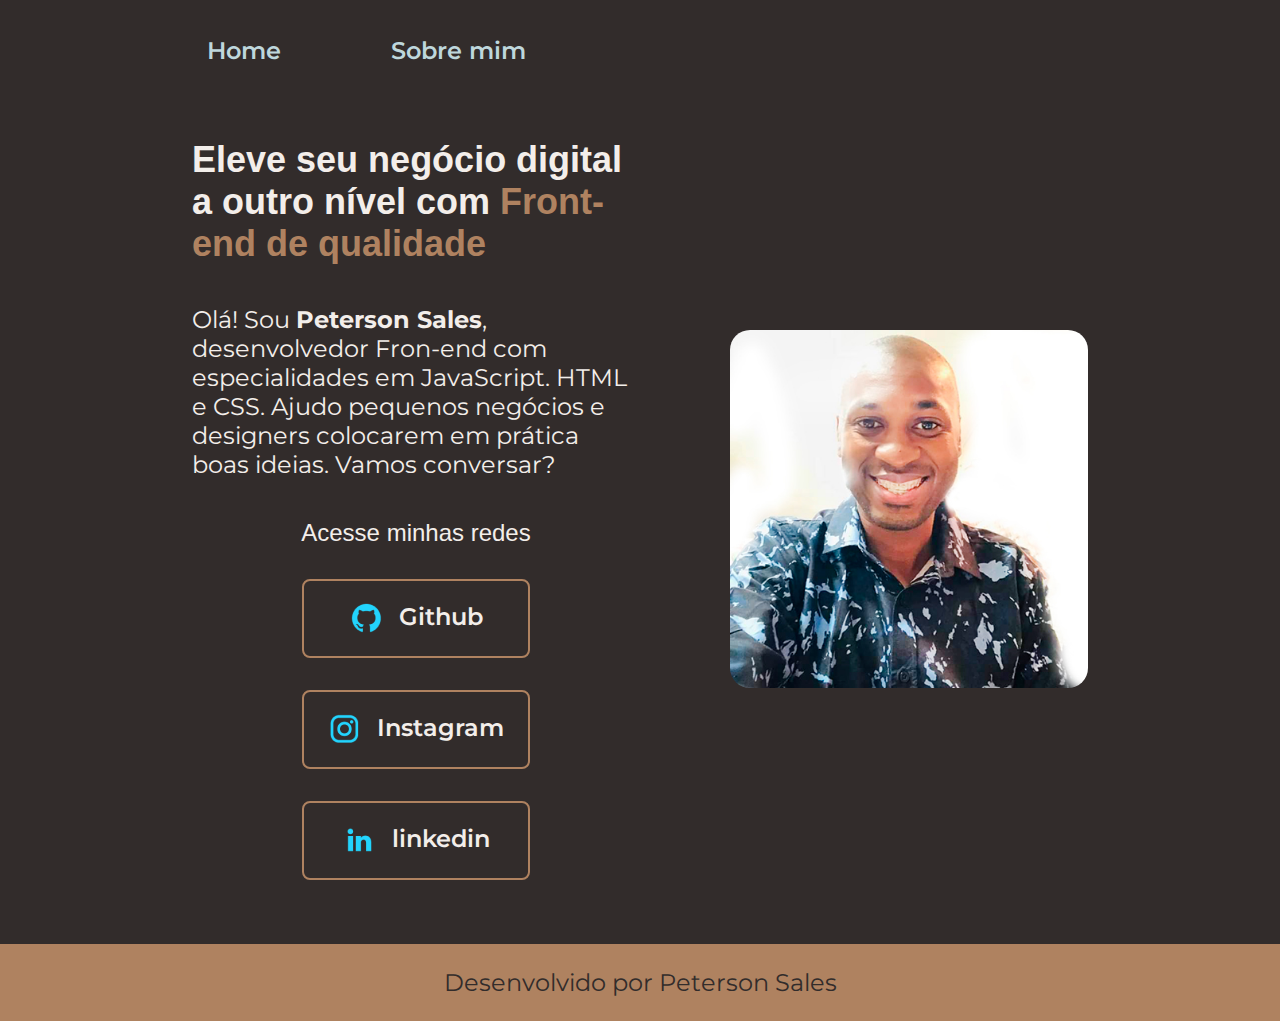
<file: index.html>
<!DOCTYPE html>
<html lang="pt-br">
  <head>
    <meta charset="UTF-8" />
    <meta name="viewport" content="width=device-width, initial-scale=1.0" />
    <link rel="stylesheet" href="style/style.css">
    <title>Portfólio</title>
  </head>

  
        <header class="cabecalho">

          <nav class="cabecalho__menu">
            <a class="cabecalho__menu__link" href="index.html">Home</a>
            <a class="cabecalho__menu__link" href="about.html">Sobre mim</a>
          </nav>

        </header> 
    
      <main class="apresentacao">
         <section class="apresentacao__conteudo">

            <h1 class="apresentacao__conteudo__titulo">
              Eleve seu negócio digital a outro nível com <span class="titulo-destaque">Front-end de qualidade</span>
            </h1>
          
            <p class="apresentacao__conteudo__texto"> Olá! Sou <strong  class="nome">Peterson Sales</strong>, desenvolvedor Fron-end com especialidades em JavaScript. HTML e CSS. Ajudo pequenos negócios e designers colocarem em prática boas ideias. Vamos conversar?

            </p>

            <div class="apresentacao__links">

              <h2 class="apresentacao__links__subtitulo">Acesse minhas redes</h2>
              <a class="apresentacao__links__navegacao" href="https://github.com/petersonsales">
              <img src="assets/github.png" alt="github">
              Github
              </a>

              <a class="apresentacao__links__navegacao" href="https://instagram.com/_petersonsales">
                <img src="./assets/instagram.png" alt="instagram">
                Instagram
              </a>

              <a class="apresentacao__links__navegacao" href="https://www.linkedin.com/in/peterson-sales-gomes-38355b278/">
                <img src="assets/linkedin.png" alt="linkedin">
                linkedin
              </a>

            </div>

          </section>
  
          <img class="apresentacao__imagem" src="assets/peterson.jpg" alt="foto do Peterson Sales programando">
      
      </main>
      <footer class="rodape">Desenvolvido por Peterson Sales</footer>
      
  </body>
</html>
</file>
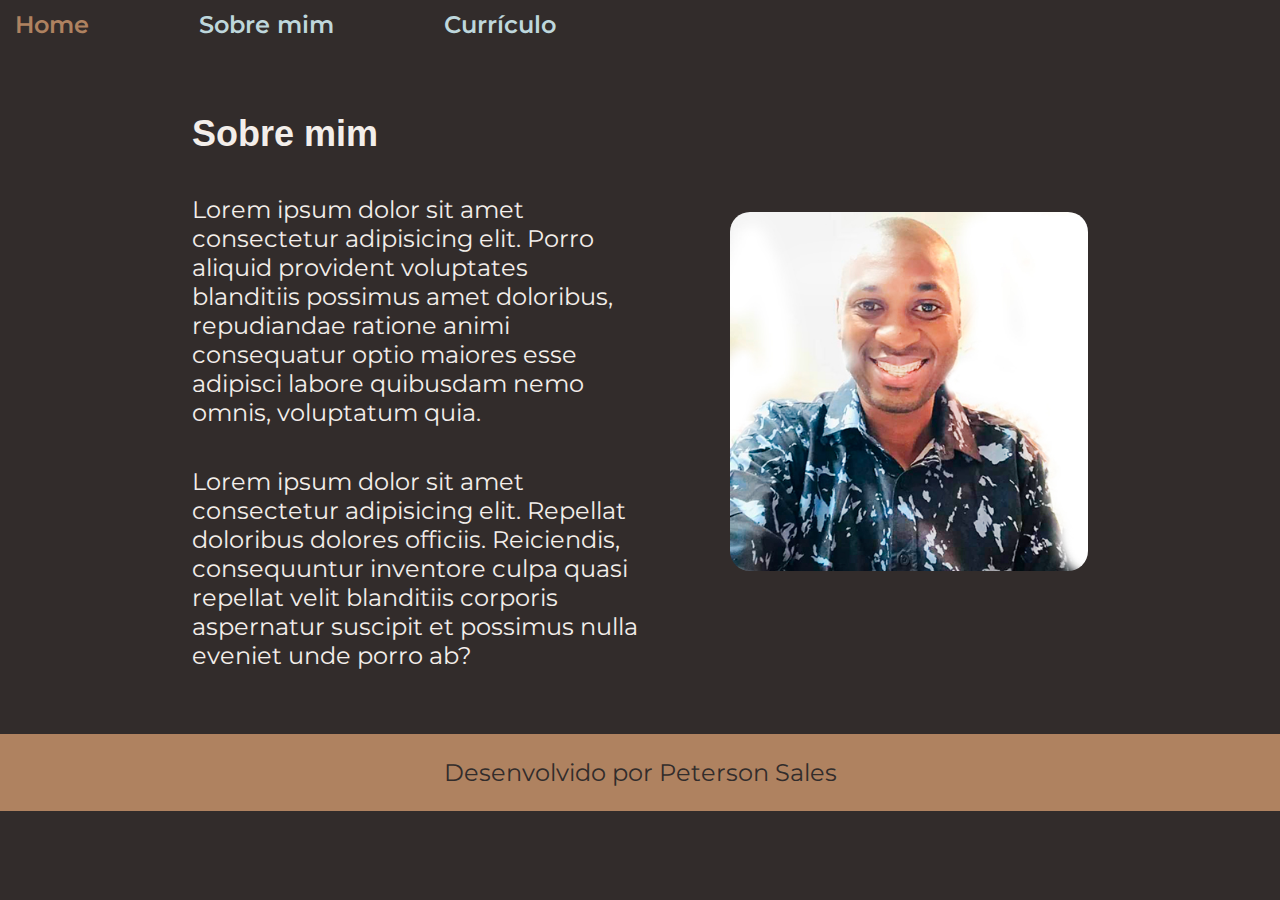
<file: about.html>
<!DOCTYPE html>
<html lang="pt-br">
<head>
    <meta charset="UTF-8">
    <meta name="viewport" content="width=device-width, initial-scale=1.0">
    <link rel="stylesheet" href="style/style.css">
    <title>Sobre mim</title>
</head>
<body>
    <header>

        <nav class="cabecalho__menu">
            <a class="cabecalho__menu__link" href="index.html">Home</a>
            <a class="cabecalho__menu__link" href="about.html">Sobre mim</a>
            <a class="cabecalho__menu__link" href="curriculo.html">Currículo</a>
        </nav>

    </header>

    <main class="apresentacao">
        <section class="apresentacao__conteudo">
            <h1 class="apresentacao__conteudo__titulo">Sobre mim</h1>
            <p class="apresentacao__conteudo__texto">Lorem ipsum dolor sit amet consectetur adipisicing elit. Porro aliquid provident voluptates blanditiis possimus amet doloribus, repudiandae ratione animi consequatur optio maiores esse adipisci labore quibusdam nemo omnis, voluptatum quia.</p>
            <p class="apresentacao__conteudo__texto">Lorem ipsum dolor sit amet consectetur adipisicing elit. Repellat doloribus dolores officiis. Reiciendis, consequuntur inventore culpa quasi repellat velit blanditiis corporis aspernatur suscipit et possimus nulla eveniet unde porro ab?</p>
        </section>
        <img class="apresentacao__imagem" src="assets/peterson.jpg" alt="peterson_sales">
    </main>

    <footer class="rodape">
        Desenvolvido por Peterson Sales
    </footer>

</body>
</html>
</file>
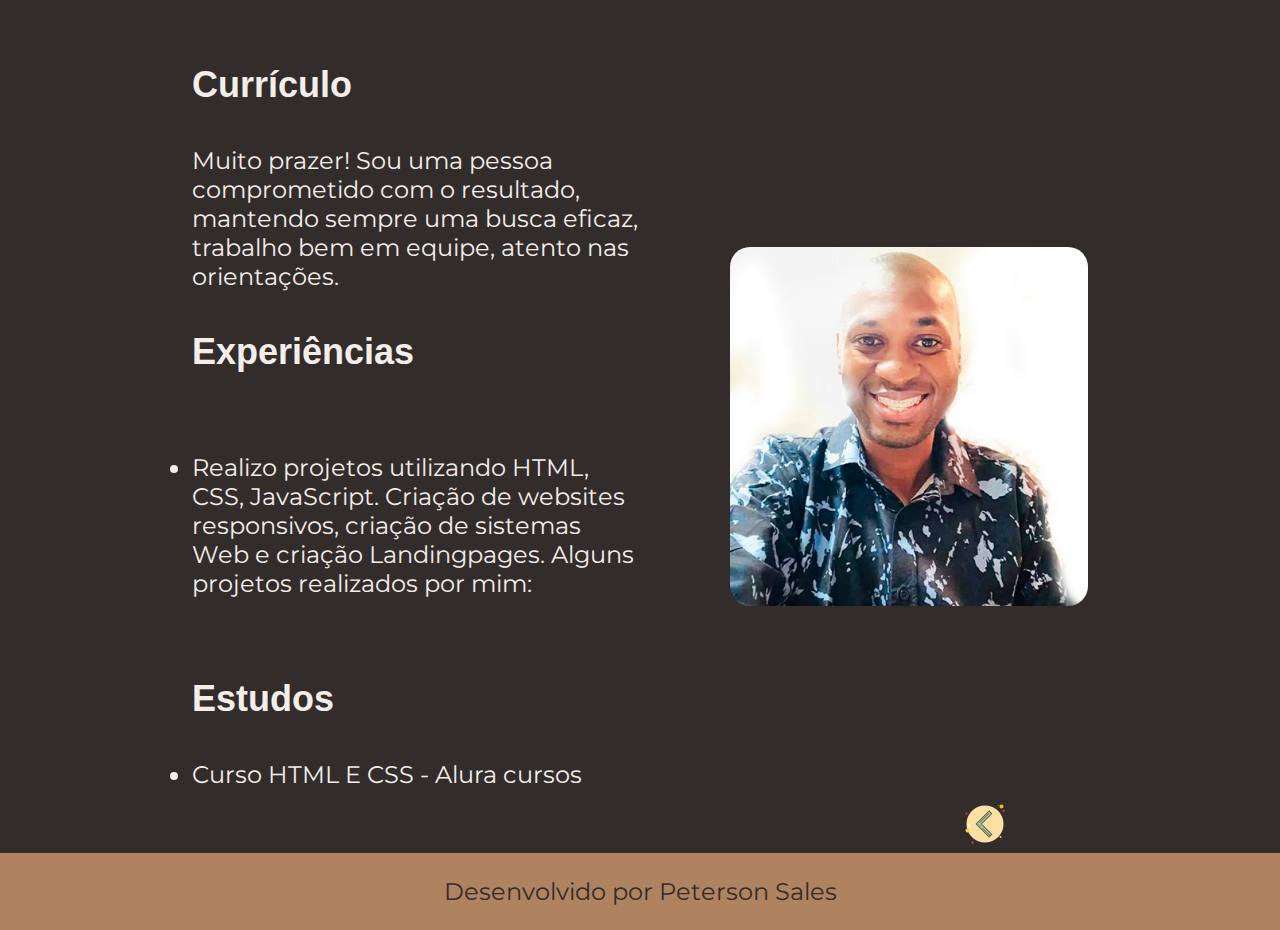
<file: curriculo.html>
<!DOCTYPE html>
<html lang="pt-br">
  <head>
    <meta charset="UTF-8" />
    <meta name="viewport" content="width=device-width, initial-scale=1.0" />
    <link rel="stylesheet" href="style/style.css">
    <title>Currículo</title>
  </head>
  <body>
    <main class="apresentacao">
      <section class="apresentacao__conteudo">
        <h1 class="apresentacao__conteudo__titulo">Currículo</h1>

        <p class="apresentacao__conteudo__texto">
          Muito prazer! Sou uma pessoa comprometido com o resultado, mantendo
          sempre uma busca eficaz, trabalho bem em equipe, atento nas
          orientações.
        </p>

        <h2 class="apresentacao__conteudo__titulo">

            Experiências

        </h2>

        <p class="apresentacao__conteudo__texto" >
        <ul class="apresentacao__conteudo__texto">
          <li>
            Realizo projetos utilizando HTML, CSS, JavaScript. Criação de
            websites responsivos, criação de sistemas Web e criação
            Landingpages. Alguns projetos realizados por mim:
          </li>

        </ul>

        </p>
        <h2 class="apresentacao__conteudo__titulo">Estudos</h2>
        <div class="apresentacao__conteudo__texto">
            <ul class="apresentacao__conteudo__texto">
                <li>Curso HTML E CSS - Alura cursos</li>
            </ul>
        <p class="voltar_icone">
          <a href="about.html"> <img src="assets/icone.png" alt=""></a>
        </p>
            
        </div>
      </section>
      <img  class="apresentacao__imagem" src="assets/peterson.jpg" alt="peterson_sales">

    </main>

    

    <footer class="rodape">
        Desenvolvido por Peterson Sales
    </footer>
  </body>
</html>
</file>
<file: style/style.css>
@import url('https://fonts.googleapis.com/css2?family=Montserrat:ital,wght@0,100..900;1,100..900&display=swap');

:root {
    --cor-primaria:#322C2B;
    --cor-secundaria: #F3EEEA;
    --cor-terciaria: #AF8260;
    --cor-quartenaria: #BED7DC;
    --cor-hover: #B0A695;

    --fonte-primaria: 'Krona one', sans-serif;
    --fonte-secundaria: 'Montserrat', sans-serif;
}

* {
    margin: 0;
    padding: 0;
}


body {
    box-sizing: border-box;
    background-color: var(--cor-primaria);
    color: var(--cor-secundaria);
}

.cabecalho {
    padding: 2% 0% 0% 15% ;
}
.cabecalho__menu {
    display: flex;
    gap: 80px;
}
.cabecalho__menu__link {
    font-family: var(--fonte-secundaria);
    font-size: 1.5rem;
    font-weight: 600;
    color: var(--cor-quartenaria);
    padding: 10px 15px;
    text-decoration: none;
}

.cabecalho__menu__link:hover {
    color: var(--cor-terciaria);
}

.nome:hover {
    color: var(--cor-quartenaria);
    transform: scale(1.1);
    box-shadow: 0 0 10px var(--cor-secundaria);
}

.apresentacao {
    margin: 5% 15%;
    display: flex;
    align-items: center;
    justify-content: space-between;
    gap: 82px;
}

.apresentacao__conteudo {
    width: 50%;
    display: flex;
    flex-direction: column;
    gap: 40px;
}

.apresentacao__conteudo__titulo {
    font-size: 2.25rem;
    font-family: var(--fonte-primaria);
}

.titulo-destaque {
    color: var(--cor-terciaria);
}

.apresentacao__conteudo__texto {
    font-size: 1.5rem;
    font-family: var(--fonte-secundaria);
}


.apresentacao__links {
    display: flex;
    flex-direction: column;
    justify-content: space-between;
    align-items: center;
    gap: 32px;

}

.apresentacao__links__subtitulo {
    font-family: var(--fonte-primaria);
    font-weight: 400;
    font-size: 1.5rem;
}
.apresentacao__links__navegacao {
    display: flex;
    justify-content: center;
    gap: 16px;
    border: 2px solid var(--cor-terciaria);
    width: 50%;
    text-align: center;
    border-radius: 8px;
    font-size: 1.5rem;
    font-weight: 600;
    padding: 21.5px 0;
    text-decoration: none;
    color: var(--cor-secundaria);
    font-family: var(--fonte-secundaria);
}


.voltar_icone {
   justify-content: center;
   position:absolute;
   right: 10px;
   width: 300px;
   padding: 10px;
  
    margin-right: auto;
    text-align: justify;
}

.voltar_icone:hover {
    transform: scale(1.1);
    box-shadow: 0 0 0px var(--cor-secundaria); 
}

.apresentacao__imagem {
    width: 40%;
    border-radius: 20px;
    transition: all 0.3s ease-in-out;
    transition: all 2s;
    cursor: default;
    object-fit: cover;

}

.apresentacao__imagem:hover{
    transform: scale(1.1);
    box-shadow: 0 0 10px var(--cor-secundaria);
}
.apresentacao__links__navegacao:hover {
    background-color: var(--cor-hover);
}

.rodape {
    padding: 24px;
    background-color: var(--cor-terciaria);
    color: var(--cor-primaria);
    text-align: center;
    font-family:var(--fonte-secundaria);
    font-size: 1.5rem;
    font-weight: 400;
}

@media (max-width: 1200px) {
    .cabecalho {
        padding: 10%;
    }
    .cabecalho__menu {
        justify-content: center;
    }
    .apresentacao {
        flex-direction: column-reverse;
        padding: 5%;
    }

    .apresentacao__conteudo {
        width: auto;
    }
}
</file>
